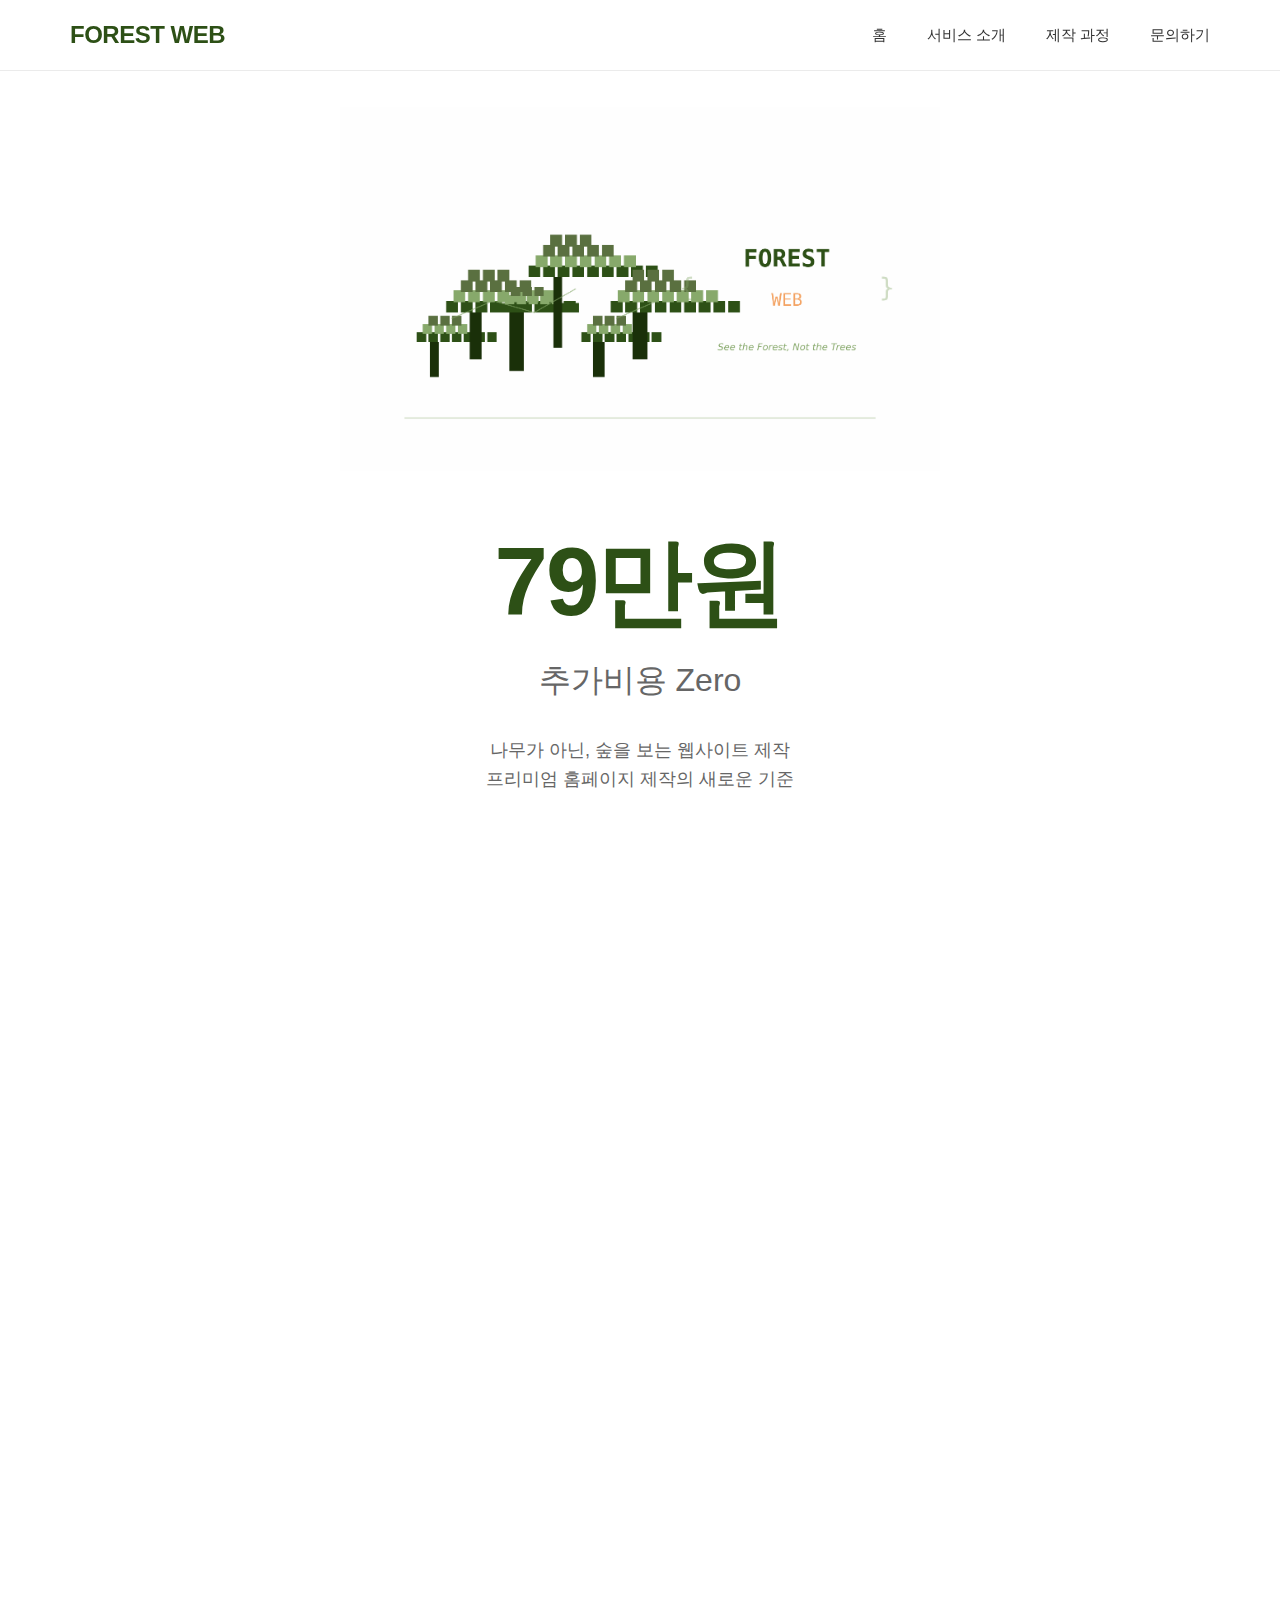
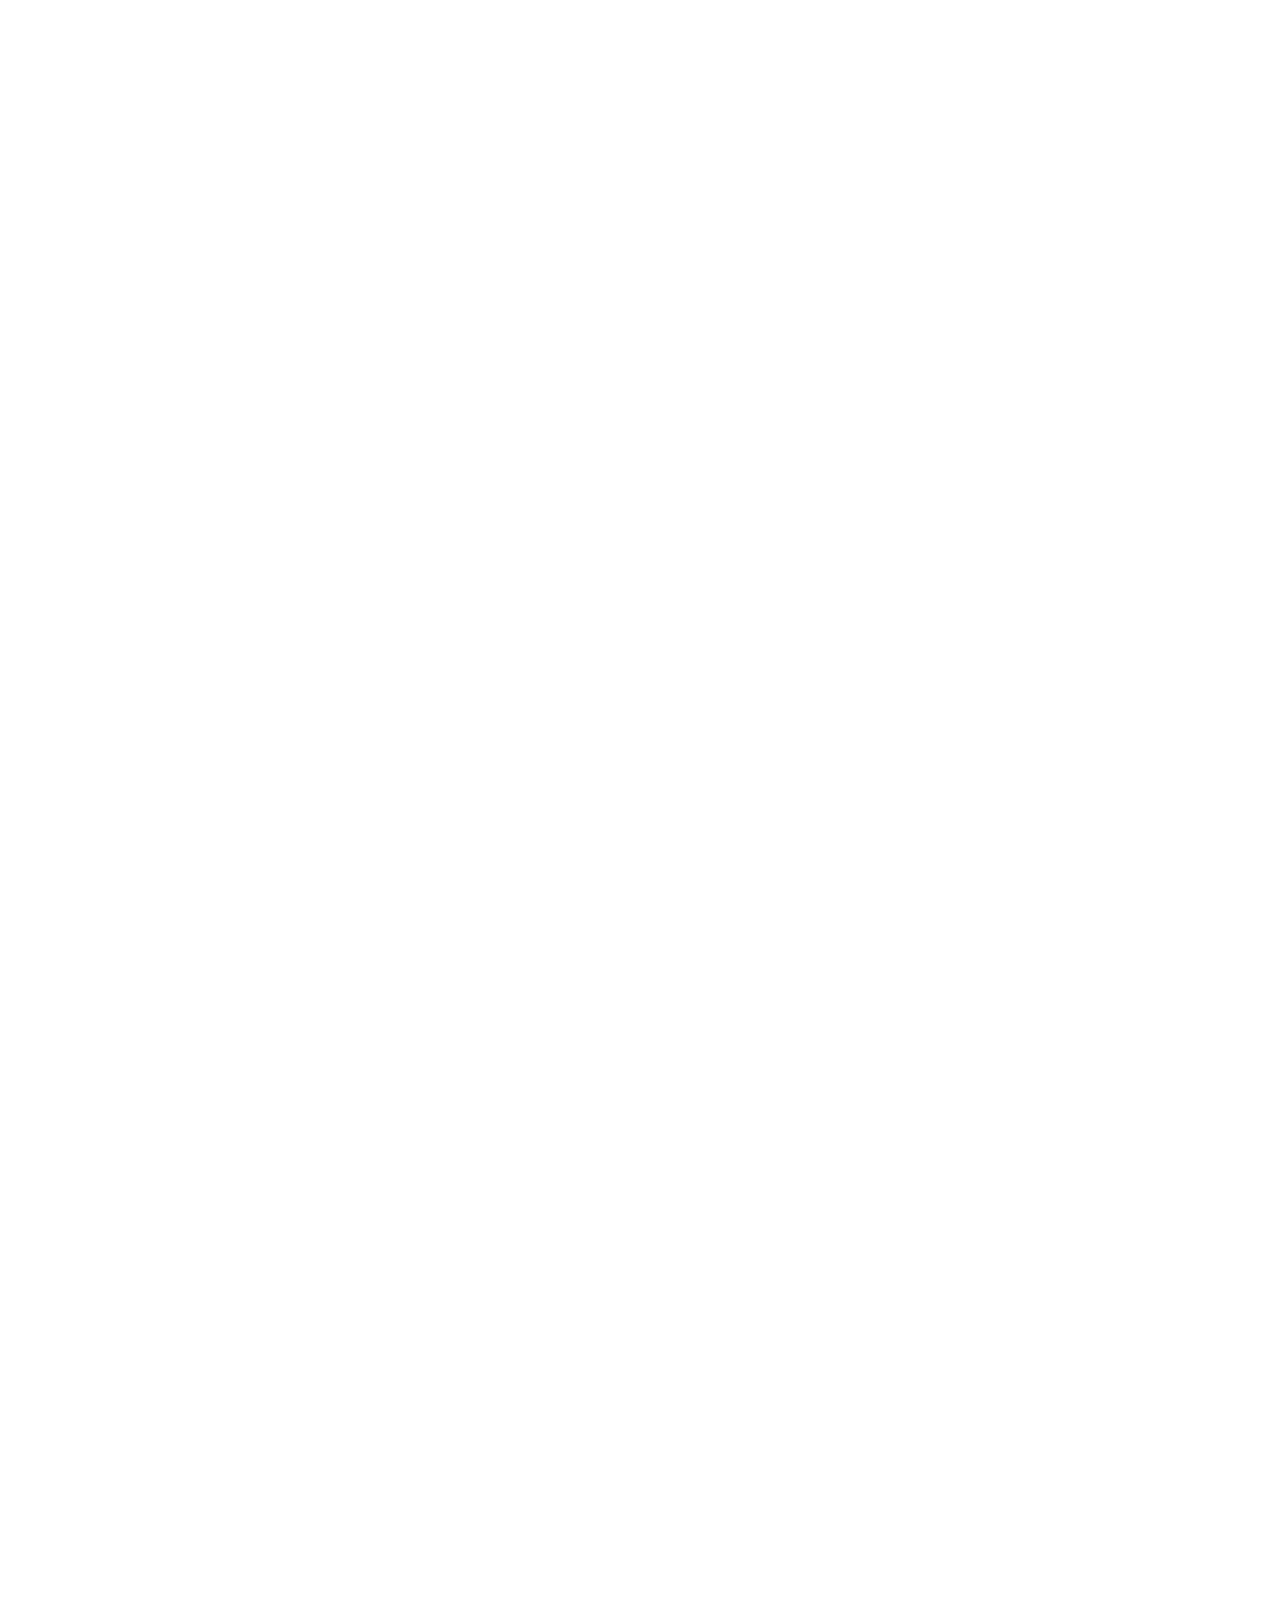
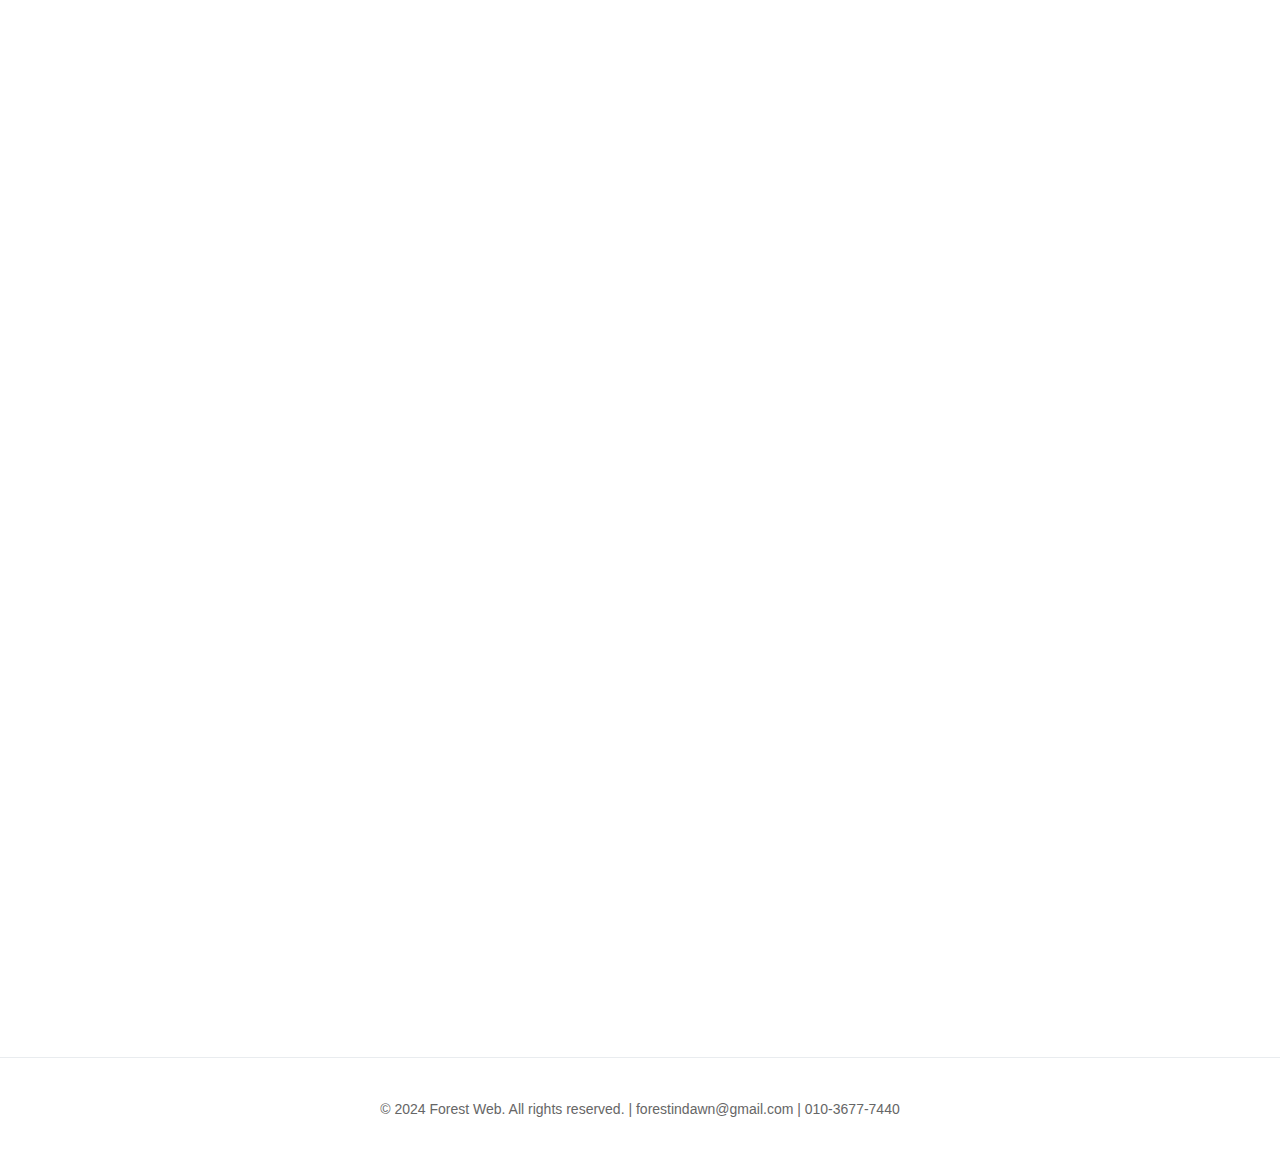
<file: index.html>
<!DOCTYPE html>
<html lang="ko">
<head>
    <meta charset="UTF-8">
    <meta name="viewport" content="width=device-width, initial-scale=1.0">
    <title>포레스트웹 - 79만원 프리미엄 홈페이지</title>
    <link rel="stylesheet" href="css/style.css">
</head>
<body>
    <!-- 네비게이션 -->
    <nav class="nav">
        <div class="nav-container">
            <a href="#" class="logo">FOREST WEB</a>
            <ul class="nav-links">
                <li><a href="#home">홈</a></li>
                <li><a href="#service">서비스 소개</a></li>
                <li><a href="#process">제작 과정</a></li>
                <li><a href="#contact">문의하기</a></li>
            </ul>
        </div>
    </nav>

    <!-- 히어로 섹션 -->
    <section class="hero" id="home">
        <div class="hero-container">
            <img src="images/forest_web_logo.png" alt="Forest Web 로고" class="hero-logo">
            <h1 class="hero-title">79만원</h1>
            <p class="hero-price">추가비용 Zero</p>
            <p class="hero-description">
                나무가 아닌, 숲을 보는 웹사이트 제작<br>
                프리미엄 홈페이지 제작의 새로운 기준
            </p>
        </div>
    </section>

    <!-- 명함 섹션 -->
    <section class="business-card-section fade-in">
        <div class="content-container">
            <div class="card">
                <h2 class="card-title">나무가 아닌, 숲을 보는 웹사이트 제작</h2>
                <p class="card-subtitle">회사의 비전과 가치를 완벽하게 전달하는 프리미엄 홈페이지</p>
            </div>
        </div>
    </section>

    <!-- 서비스 소개 섹션 -->
    <section class="service-section fade-in" id="service">
        <div class="content-container">
            <h2 class="section-title">🌟 서비스 소개</h2>
            <p class="section-subtitle">79만원으로 모든 것이 해결되는 프리미엄 홈페이지 제작</p>
            
            <div class="service-grid">
                <div class="service-card">
                    <div class="service-icon">🏢</div>
                    <h3 class="service-title">회사 소개 홈페이지 최적화</h3>
                    <p class="service-desc">스타트업부터 중소기업까지, 회사를 효과적으로 소개하는 홈페이지에 특화되어 있습니다. 브랜드 가치, 비전, 서비스를 명확하게 전달합니다.</p>
                </div>
                
                <div class="service-card">
                    <div class="service-icon">🌲</div>
                    <h3 class="service-title">숲을 보는 기획력</h3>
                    <p class="service-desc">개별 페이지가 아닌, 비즈니스 생태계 전체를 고려합니다. 마케팅 전략, 고객 여정, 브랜드 아이덴티티를 하나로 연결합니다.</p>
                </div>

                <div class="service-card">
                    <div class="service-icon">⚡</div>
                    <h3 class="service-title">가비아 플랫폼 전문성</h3>
                    <p class="service-desc">가비아 호스팅 플랫폼 전문가로서 안정적이고 관리하기 쉬운 홈페이지를 제작합니다. 복잡한 기술 없이도 쉽게 운영할 수 있습니다.</p>
                </div>

                <div class="service-card">
                    <div class="service-icon">💎</div>
                    <h3 class="service-title">투명한 가격</h3>
                    <p class="service-desc">79만원으로 모든 것이 해결됩니다. 숨겨진 비용이나 추가 요금이 없습니다. 명확한 가격으로 안심하고 시작하세요.</p>
                </div>
            </div>

            <!-- 포함사항 -->
            <div class="included-section">
                <h3 class="included-title">📦 포함사항</h3>
                <div class="included-grid">
                    <div class="included-item">
                        <span class="included-icon">📱</span>
                        <div class="included-text">
                            <div class="included-name">반응형 웹</div>
                            <div class="included-desc">PC, 태블릿, 모바일 완벽 대응</div>
                        </div>
                    </div>
                    <div class="included-item">
                        <span class="included-icon">🔍</span>
                        <div class="included-text">
                            <div class="included-name">기본 SEO 설정</div>
                            <div class="included-desc">검색 엔진 최적화 기본 세팅</div>
                        </div>
                    </div>
                    <div class="included-item">
                        <span class="included-icon">🏢</span>
                        <div class="included-text">
                            <div class="included-name">가비아 호스팅</div>
                            <div class="included-desc">안정적인 플랫폼 기반 제작</div>
                        </div>
                    </div>
                    <div class="included-item">
                        <span class="included-icon">✏️</span>
                        <div class="included-text">
                            <div class="included-name">2회 수정 가능</div>
                            <div class="included-desc">제작 중 수정 요청 2회 제공</div>
                        </div>
                    </div>
                    <div class="included-item">
                        <span class="included-icon">📄</span>
                        <div class="included-text">
                            <div class="included-name">3페이지 구성</div>
                            <div class="included-desc">메인 + 회사소개 + 문의</div>
                        </div>
                    </div>
                    <div class="included-item">
                        <span class="included-icon">🛠️</span>
                        <div class="included-text">
                            <div class="included-name">1개월 무료 A/S</div>
                            <div class="included-desc">완성 후 1개월 무상 지원</div>
                        </div>
                    </div>
                </div>
            </div>
        </div>
    </section>

    <!-- 제작 과정 섹션 -->
    <section class="process-section fade-in" id="process">
        <div class="content-container">
            <h2 class="section-title">⚙️ 제작 과정</h2>
            <p class="section-subtitle">투명하고 체계적인 프로세스로 2주 안에 완성</p>
            
            <!-- 타임라인 -->
            <div class="timeline">
                <div class="timeline-item">
                    <div class="timeline-number">1</div>
                    <div class="timeline-content">
                        <h3 class="timeline-title">사전 상담</h3>
                        <p class="timeline-desc">회사 소개 및 요구사항 파악, 디자인 스타일 확인</p>
                        <div class="timeline-duration">1일</div>
                    </div>
                </div>
                
                <div class="timeline-item">
                    <div class="timeline-number">2</div>
                    <div class="timeline-content">
                        <h3 class="timeline-title">디자인 제작</h3>
                        <p class="timeline-desc">사이트 구조 설계 및 디자인 시안 제작, 1차 피드백</p>
                        <div class="timeline-duration">3-5일</div>
                    </div>
                </div>
                
                <div class="timeline-item">
                    <div class="timeline-number">3</div>
                    <div class="timeline-content">
                        <h3 class="timeline-title">개발 구현</h3>
                        <p class="timeline-desc">반응형 웹 개발, 콘텐츠 등록, 기본 SEO 설정</p>
                        <div class="timeline-duration">5-7일</div>
                    </div>
                </div>
                
                <div class="timeline-item">
                    <div class="timeline-number">4</div>
                    <div class="timeline-content">
                        <h3 class="timeline-title">검수 & 오픈</h3>
                        <p class="timeline-desc">최종 검수, 관리 가이드 제공, 정식 오픈</p>
                        <div class="timeline-duration">2-3일</div>
                    </div>
                </div>
            </div>
        </div>
    </section>

    <!-- 포트폴리오 섹션 -->
    <section class="portfolio-section fade-in">
        <div class="content-container">
            <h2 class="section-title">🎯 포트폴리오</h2>
            <p class="section-subtitle">실제 제작한 프리미엄 홈페이지를 확인해보세요</p>
            <a href="https://www.newrichasset.com/" target="_blank" class="portfolio-link">
                <span>🔗</span>
                뉴리치에셋 홈페이지 보기
            </a>
        </div>
    </section>

    <!-- 연락처 섹션 -->
    <section class="contact-section fade-in" id="contact">
        <div class="content-container">
            <h2 class="contact-title">문의하기</h2>
            <p class="contact-subtitle">프리미엄 홈페이지 제작 상담을 받아보세요</p>
            
            <div class="contact-methods">
                <a href="mailto:forestindawn@gmail.com" class="contact-btn">
                    <span>📧</span>
                    이메일 보내기
                </a>
                <a href="tel:010-3677-7440" class="contact-btn">
                    <span>📞</span>
                    전화 걸기
                </a>
            </div>
        </div>
    </section>

    <!-- 푸터 -->
    <footer class="footer">
        <div class="footer-text">
            © 2024 Forest Web. All rights reserved. | forestindawn@gmail.com | 010-3677-7440
        </div>
    </footer>

    <script src="js/script.js"></script>
</body>
</html>
</file>
<file: css/style.css>
/* ===== RESET & BASE ===== */
* {
    margin: 0;
    padding: 0;
    box-sizing: border-box;
}

html {
    scroll-behavior: smooth;
}

body {
    font-family: -apple-system, BlinkMacSystemFont, 'Segoe UI', 'Malgun Gothic', sans-serif;
    line-height: 1.6;
    color: #1a1a1a;
    background: white;
}

.content-container {
    max-width: 1200px;
    margin: 0 auto;
    padding: 0 30px;
}

/* ===== NAVIGATION ===== */
.nav {
    position: fixed;
    top: 0;
    width: 100%;
    background: rgba(255, 255, 255, 0.95);
    backdrop-filter: blur(20px);
    z-index: 1000;
    transition: all 0.3s ease;
    border-bottom: 1px solid rgba(0,0,0,0.08);
}

.nav-container {
    max-width: 1200px;
    margin: 0 auto;
    padding: 0 30px;
    display: flex;
    justify-content: space-between;
    align-items: center;
    height: 70px;
}

.logo {
    font-size: 24px;
    font-weight: 800;
    color: #2d5016;
    text-decoration: none;
    letter-spacing: -0.5px;
}

.nav-links {
    display: flex;
    gap: 40px;
    list-style: none;
}

.nav-links a {
    text-decoration: none;
    color: #333;
    font-weight: 500;
    font-size: 15px;
    transition: all 0.3s ease;
}

.nav-links a:hover {
    color: #2d5016;
}

/* ===== HERO SECTION ===== */
.hero {
    min-height: 100vh;
    background: white;
    display: flex;
    align-items: center;
    justify-content: center;
    text-align: center;
    padding: 100px 30px 50px;
}

.hero-container {
    max-width: 1000px;
    margin: 0 auto;
}

.hero-logo {
    max-width: 600px;
    width: 100%;
    height: auto;
    margin-bottom: 50px;
    animation: fadeInUp 0.8s ease;
}

.hero-title {
    font-size: clamp(48px, 8vw, 96px);
    font-weight: 900;
    color: #2d5016;
    margin-bottom: 20px;
    line-height: 1.1;
    letter-spacing: -2px;
    animation: fadeInUp 0.8s ease 0.2s both;
}

.hero-price {
    font-size: clamp(20px, 4vw, 32px);
    color: #666;
    margin-bottom: 30px;
    font-weight: 400;
    animation: fadeInUp 0.8s ease 0.4s both;
}

.hero-description {
    font-size: 18px;
    color: #666;
    margin-bottom: 50px;
    max-width: 600px;
    margin-left: auto;
    margin-right: auto;
    line-height: 1.6;
    animation: fadeInUp 0.8s ease 0.6s both;
}

/* ===== BUSINESS CARD SECTION ===== */
.business-card-section {
    padding: 80px 0;
    background: white;
}

.card {
    background: #f8f9fa;
    border-radius: 16px;
    padding: 60px;
    text-align: center;
    border: 1px solid #e9ecef;
    max-width: 1000px;
    margin: 0 auto;
}

.card-image {
    max-width: 100%;
    height: auto;
    border-radius: 12px;
    margin-bottom: 40px;
    box-shadow: 0 8px 30px rgba(0,0,0,0.1);
}

.card-title {
    font-size: 28px;
    font-weight: 700;
    color: #2d5016;
    margin-bottom: 20px;
    line-height: 1.3;
}

.card-subtitle {
    font-size: 16px;
    color: #666;
    line-height: 1.6;
}

/* ===== SERVICE SECTION ===== */
.service-section {
    padding: 80px 0;
    background: #f8f9fa;
}

.section-title {
    font-size: 32px;
    font-weight: 700;
    color: #2d5016;
    text-align: center;
    margin-bottom: 20px;
}

.section-subtitle {
    font-size: 18px;
    color: #666;
    text-align: center;
    margin-bottom: 60px;
    line-height: 1.6;
}

.service-grid {
    display: grid;
    grid-template-columns: repeat(auto-fit, minmax(280px, 1fr));
    gap: 30px;
    margin-bottom: 60px;
}

.service-card {
    background: white;
    padding: 40px 30px;
    border-radius: 12px;
    border: 1px solid #e9ecef;
    transition: all 0.3s ease;
    text-align: center;
}

.service-card:hover {
    transform: translateY(-4px);
    box-shadow: 0 8px 30px rgba(0,0,0,0.1);
    border-color: #2d5016;
}

.service-icon {
    font-size: 40px;
    margin-bottom: 20px;
    display: block;
}

.service-title {
    font-size: 20px;
    font-weight: 700;
    color: #2d5016;
    margin-bottom: 15px;
}

.service-desc {
    font-size: 14px;
    color: #666;
    line-height: 1.6;
}

/* ===== INCLUDED SECTION ===== */
.included-section {
    margin-top: 60px;
    padding-top: 60px;
    border-top: 2px solid #e9ecef;
}

.included-title {
    font-size: 24px;
    font-weight: 700;
    color: #2d5016;
    text-align: center;
    margin-bottom: 40px;
}

.included-grid {
    display: grid;
    grid-template-columns: repeat(auto-fit, minmax(300px, 1fr));
    gap: 20px;
}

.included-item {
    display: flex;
    align-items: center;
    gap: 15px;
    padding: 20px;
    background: white;
    border: 1px solid #e9ecef;
    border-radius: 8px;
    transition: all 0.3s ease;
}

.included-item:hover {
    border-color: #2d5016;
    box-shadow: 0 4px 12px rgba(45, 80, 22, 0.1);
}

.included-icon {
    font-size: 28px;
    min-width: 40px;
    display: flex;
    align-items: center;
    justify-content: center;
}

.included-text {
    flex: 1;
}

.included-name {
    font-size: 16px;
    font-weight: 600;
    color: #333;
    margin-bottom: 5px;
}

.included-desc {
    font-size: 13px;
    color: #666;
    line-height: 1.4;
}

/* ===== PROCESS SECTION ===== */
.process-section {
    padding: 80px 0;
    background: white;
}

.timeline {
    max-width: 800px;
    margin: 0 auto;
}

.timeline-item {
    display: flex;
    gap: 30px;
    margin-bottom: 40px;
    align-items: flex-start;
}

.timeline-number {
    width: 60px;
    height: 60px;
    background: #2d5016;
    color: white;
    border-radius: 50%;
    display: flex;
    align-items: center;
    justify-content: center;
    font-size: 24px;
    font-weight: 700;
    flex-shrink: 0;
}

.timeline-content {
    flex: 1;
    padding-top: 10px;
}

.timeline-title {
    font-size: 20px;
    font-weight: 700;
    color: #2d5016;
    margin-bottom: 10px;
}

.timeline-desc {
    font-size: 15px;
    color: #666;
    line-height: 1.6;
    margin-bottom: 10px;
}

.timeline-duration {
    font-size: 14px;
    color: #2d5016;
    font-weight: 600;
    background: #f0f7e6;
    padding: 4px 12px;
    border-radius: 20px;
    display: inline-block;
}

/* ===== PORTFOLIO SECTION ===== */
.portfolio-section {
    padding: 80px 0;
    background: #f8f9fa;
    text-align: center;
}

.portfolio-link {
    display: inline-flex;
    align-items: center;
    gap: 8px;
    padding: 14px 28px;
    background: white;
    color: #2d5016;
    text-decoration: none;
    border-radius: 8px;
    font-weight: 600;
    border: 2px solid #2d5016;
    transition: all 0.3s ease;
}

.portfolio-link:hover {
    background: #2d5016;
    color: white;
    transform: translateY(-2px);
}

/* ===== CONTACT SECTION ===== */
.contact-section {
    padding: 80px 0;
    background: #2d5016;
    color: white;
    text-align: center;
}

.contact-title {
    font-size: 32px;
    font-weight: 700;
    margin-bottom: 20px;
}

.contact-subtitle {
    font-size: 18px;
    margin-bottom: 40px;
    opacity: 0.9;
    line-height: 1.6;
}

.contact-methods {
    display: flex;
    justify-content: center;
    gap: 20px;
    flex-wrap: wrap;
}

.contact-btn {
    display: inline-flex;
    align-items: center;
    gap: 10px;
    padding: 16px 24px;
    background: white;
    color: #2d5016;
    text-decoration: none;
    border-radius: 8px;
    font-weight: 600;
    transition: all 0.3s ease;
    min-width: 160px;
    justify-content: center;
}

.contact-btn:hover {
    transform: translateY(-2px);
    box-shadow: 0 8px 25px rgba(255,255,255,0.3);
}

/* ===== FOOTER ===== */
.footer {
    background: white;
    padding: 40px 30px;
    text-align: center;
    border-top: 1px solid #e9ecef;
}

.footer-text {
    font-size: 14px;
    color: #666;
}

/* ===== ANIMATIONS ===== */
@keyframes fadeInUp {
    from {
        opacity: 0;
        transform: translateY(30px);
    }
    to {
        opacity: 1;
        transform: translateY(0);
    }
}

.fade-in {
    opacity: 0;
    transform: translateY(30px);
    transition: all 0.8s ease;
}

.fade-in.visible {
    opacity: 1;
    transform: translateY(0);
}

/* ===== RESPONSIVE DESIGN ===== */
@media (max-width: 768px) {
    .nav-links {
        display: none;
    }

    .nav-container {
        padding: 0 20px;
        height: 60px;
    }

    .hero {
        padding: 80px 20px 50px;
    }

    .hero-logo {
        max-width: 400px;
        margin-bottom: 40px;
    }

    .content-container {
        padding: 0 20px;
    }

    .card {
        padding: 40px 30px;
    }

    .service-grid {
        grid-template-columns: 1fr;
        gap: 20px;
    }

    .included-grid {
        grid-template-columns: 1fr;
    }

    .timeline-item {
        gap: 20px;
    }

    .timeline-number {
        width: 50px;
        height: 50px;
        font-size: 20px;
    }

    .contact-methods {
        flex-direction: column;
        align-items: center;
    }

    .contact-btn {
        width: 100%;
        max-width: 280px;
    }

    .section-title {
        font-size: 28px;
    }

    .section-subtitle {
        font-size: 16px;
    }
}
</file>
